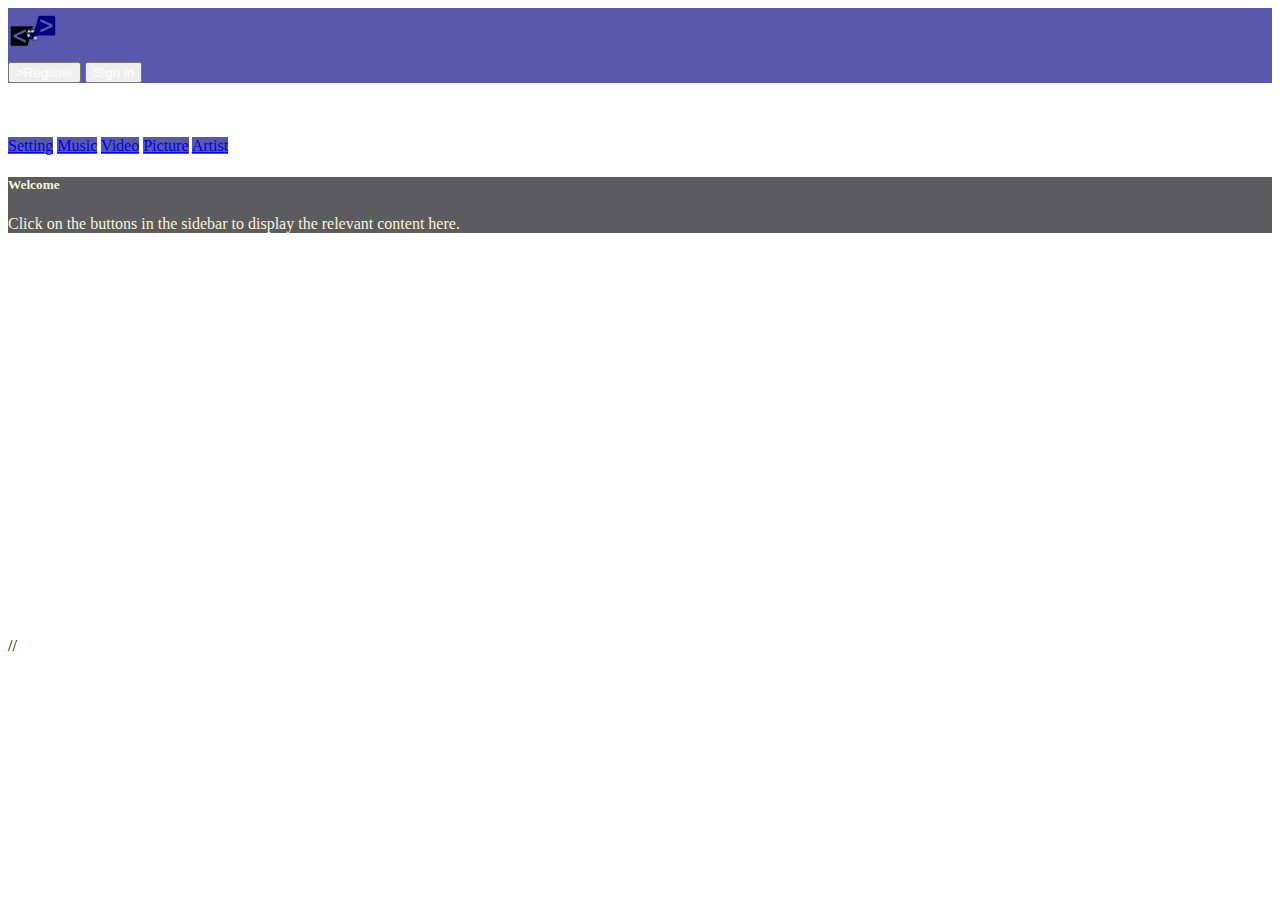
<file: index.html>
<!doctype html>
<html lang="en">
  <head>
    <!-- Required meta tags -->
    <meta charset="utf-8">
    <meta name="viewport" content="width=device-width, initial-scale=1">
    <link href="https://cdn.jsdelivr.net/npm/bootstrap@5.0.2/dist/css/bootstrap.min.css" rel="stylesheet" integrity="sha384-EVSTQN3/azprG1Anm3QDgpJLIm9Nao0Yz1ztcQTwFspd3yD65VohhpuuCOmLASjC" crossorigin="anonymous">
    <link rel="stylesheet" href="./index.css">
   <title> my music app</title>
  </head>
  <body>
  <header>
    <nav class="navbar navbar-light bg-primary">
      <style>
        .bg-primary {
          background-color: #000080a7 !important;
        }
      </style>
      <div class="container-fluid d-flex justify-content-between align-items-center">
        <!-- Logo -->
        <div>
          <img src="./img/effizy-Logo (2).png" alt="Logo" class="img-fluid" style="width: 50px; height: auto;">
        </div>
    
        <!-- Buttons Section -->
        <form class="d-flex">
          <style>
            .btn:hover {
              background-color: black;
            }
          </style>
          <button class="btn btn-outline-success me-2" type="button" style="color: rgb(255, 255, 255);">>Register</button>
          <button class="btn btn-sm btn-outline-secondary" type="button" style="color: rgb(255, 255, 255);">Sign in</button>
        </form>
      </div>
    </nav>    
  </header>
  <br>
  <br>
  <br>
  <main>
    <div class="card mb-3" style="max-width: 1540px; height: 500px;">
      <div class="row g-0 h-100">
        <!-- Sidebar with Buttons -->
        <div class="col-md-2 d-flex flex-column align-items-start p-3 bg-light">
          <style>
            .btn-primary {
              background-color: #000080a7 !important;
              height: auto;
              width: 160px;
              align-items: center;
              justify-content: center;
            }
          </style>
          <a href="./setting.html" class="btn btn-primary mb-2" onclick="showContent('Setting')">Setting</a>
          <a href="./music.html" class="btn btn-primary mb-3" onclick="showContent('Music')">Music</a>
          <a href="./video.html" class="btn btn-primary mb-3" onclick="showContent('Video')">Video</a>
          <a href="./picture.html" class="btn btn-primary mb-2" onclick="showContent('Picture')">Picture</a>
          <a href="./artist.html" class="btn btn-primary mb-2" onclick="showContent('Artist')">Artist</a>
        </div>
        <div class="col-md-10 container-bg ">
          <style>
            .container-bg{
              background-color: #06060ba7 !important;
              color: beige;
              align-items: center;
              justify-content: center;
            }
          </style>
          <div id="content-area" class="card-body h-100 d-flex flex-column justify-content-center">
            <h5 class="card-title">Welcome</h5>
            <p class="card-text">
              Click on the buttons in the sidebar to display the relevant content here.
            </p>
          </div>
        </div>
      </div>
    </div>
  
    <!-- JavaScript -->
    <script>
      function showContent(section) {
        const contentArea = document.getElementById('content-area');
        let content = '';
  
        // Update content based on the section clicked
        switch (section) {
          case 'Setting':
            content = `
              <h5 class="card-title">Settings</h5>
              <p class="card-text">Here you can adjust your application settings.</p>
            `;
            break;
          case 'Music':
            content = `
              <h5 class="card-title">Music</h5>
              <p class="card-text">Explore and listen to your favorite tracks.</p>
            `;
            break;
          case 'Video':
            content = `
              <h5 class="card-title">Video</h5>
              <p class="card-text">Watch and enjoy your video content.</p>
            `;
            break;
          case 'Picture':
            content = `
              <h5 class="card-title">Picture</h5>
              <p class="card-text">View and manage your photo collection.</p>
            `;
            break;
          case'Artist':
            content = `
              <h5 class="card-title">Artist</h5>
              <p class="card-text">View and manage your favorite Artist collection.</p>
            `;
            break;
          default:
            content = `
              <h5 class="card-title">Welcome</h5>
              <p class="card-text">Click on the buttons in the sidebar to display the relevant content here.</p>
            `;
        }
        contentArea.innerHTML = content;
      }
    </script>
  </main>
    // <script src="https://cdn.jsdelivr.net/npm/bootstrap@5.0.2/dist/js/bootstrap.bundle.min.js" integrity="sha384-MrcW6ZMFYlzcLA8Nl+NtUVF0sA7MsXsP1UyJoMp4YLEuNSfAP+JcXn/tWtIaxVXM" crossorigin="anonymous"></script>
  </body>
</html>
</file>
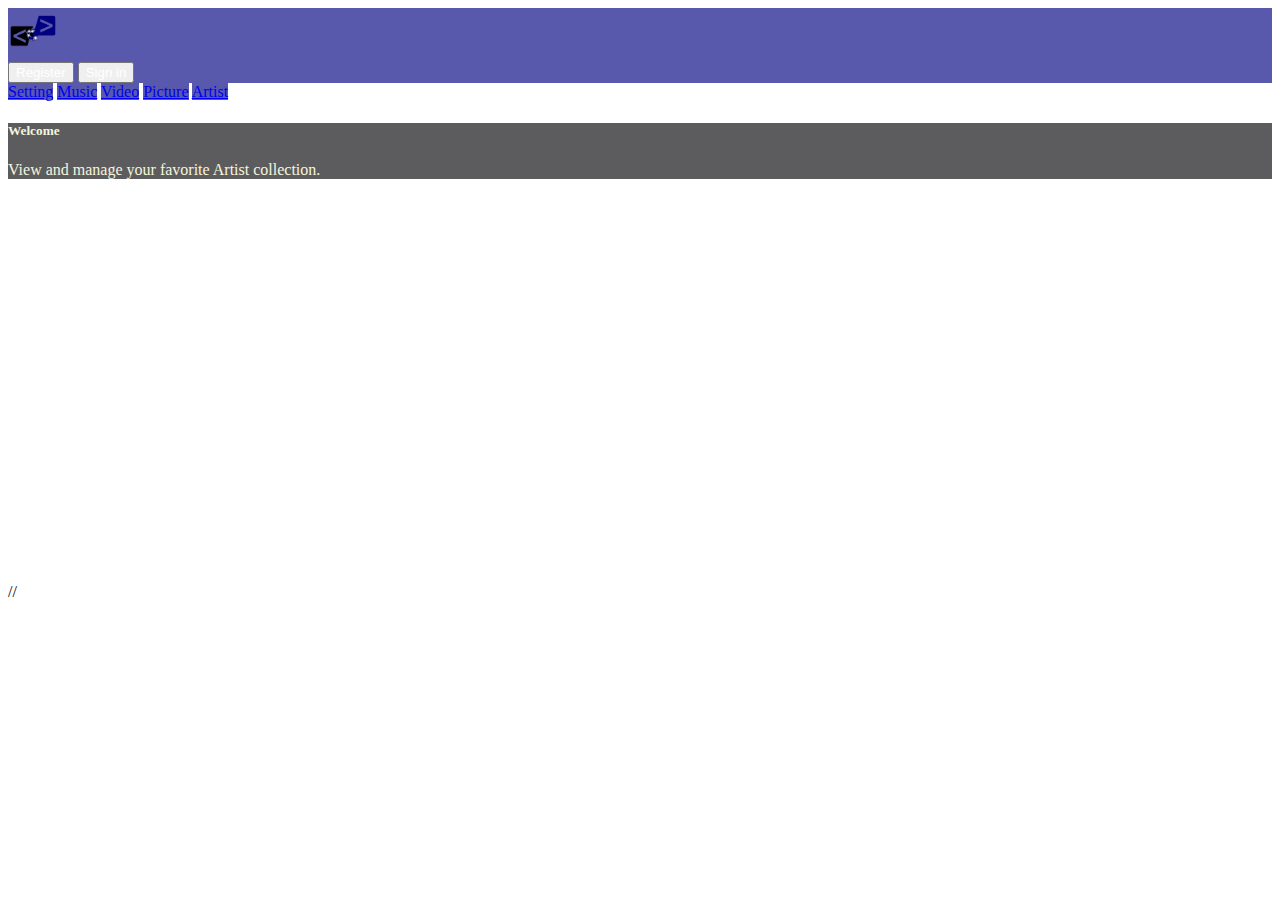
<file: artist.html>
<!doctype html>
<html lang="en">
  <head>
    <!-- Required meta tags -->
    <meta charset="utf-8">
    <meta name="viewport" content="width=device-width, initial-scale=1">
    <link href="https://cdn.jsdelivr.net/npm/bootstrap@5.0.2/dist/css/bootstrap.min.css" rel="stylesheet" integrity="sha384-EVSTQN3/azprG1Anm3QDgpJLIm9Nao0Yz1ztcQTwFspd3yD65VohhpuuCOmLASjC" crossorigin="anonymous">
    <link rel="stylesheet" href="./index.css">
   <title> my music app</title>
  </head>
  <body>
  <header>
    <nav class="navbar navbar-light bg-primary">
      <style>
        .bg-primary {
          background-color: #000080a7 !important;
        }
      </style>
      <div class="container-fluid d-flex justify-content-between align-items-center">
        <!-- Logo -->
        <div>
          <img src="./img/effizy-Logo (2).png" alt="Logo" class="img-fluid" style="width: 50px; height: auto;">
        </div>
    
        <!-- Buttons Section -->
        <form class="d-flex">
          <style>
            .btn:hover {
              background-color: black;
            }
          </style>
          <button class="btn btn-outline-success me-2" type="button" style="color: rgb(255, 255, 255);">Register</button>
          <button class="btn btn-sm btn-outline-secondary" type="button" style="color: rgb(255, 255, 255);">Sign in</button>
        </form>
      </div>
    </nav>    
  </header>
  <main>
    <div class="card mb-3" style="max-width: 1540px; height: 500px;">
      <div class="row g-0 h-100">
        <!-- Sidebar with Buttons -->
        <div class="col-md-2 d-flex flex-column align-items-start p-3 bg-light">
          <style>
            .btn-primary {
              background-color: #000080a7 !important;
              height: auto;
              width: 160px;
              align-items: center;
              justify-content: center;
            }
          </style>
          <a href="./setting.html" class="btn btn-primary mb-2" onclick="showContent('Setting')">Setting</a>
          <a href="./music.html" class="btn btn-primary mb-3" onclick="showContent('Music')">Music</a>
          <a href="./video.html" class="btn btn-primary mb-3" onclick="showContent('Video')">Video</a>
          <a href="./picture.html" class="btn btn-primary mb-2" onclick="showContent('Picture')">Picture</a>
          <a href="./artist.html" class="btn btn-primary mb-2" onclick="showContent('Artist')">Artist</a>
        </div>
        <div class="col-md-10 container-bg ">
          <style>
            .container-bg{
              background-color: #06060ba7 !important;
              color: beige;
              align-items: center;
              justify-content: center;
            }
          </style>
          <div id="content-area" class="card-body h-100 d-flex flex-column justify-content-center">
            <h5 class="card-title">Welcome</h5>
            <p class="card-text">
                View and manage your favorite Artist collection.
            </p>
          </div>
        </div>
      </div>
    </div>
  
    <!-- JavaScript -->
    <script>
      function showContent(section) {
        const contentArea = document.getElementById('content-area');
        let content = '';
  
        // Update content based on the section clicked
        switch (section) {
          case 'Setting':
            content = `
              <h5 class="card-title">Settings</h5>
              <p class="card-text">Here you can adjust your application settings.</p>
            `;
            break;
          case 'Music':
            content = `
              <h5 class="card-title">Music</h5>
              <p class="card-text">Explore and listen to your favorite tracks.</p>
            `;
            break;
          case 'Video':
            content = `
              <h5 class="card-title">Video</h5>
              <p class="card-text">Watch and enjoy your video content.</p>
            `;
            break;
          case 'Picture':
            content = `
              <h5 class="card-title">Picture</h5>
              <p class="card-text">View and manage your photo collection.</p>
            `;
            break;
          case'Artist':
            content = `
              <h5 class="card-title">Artist</h5>
              <p class="card-text">View and manage your favorite Artist collection.</p>
            `;
            break;
          default:
            content = `
              <h5 class="card-title">Welcome</h5>
              <p class="card-text">Click on the buttons in the sidebar to display the relevant content here.</p>
            `;
        }
        contentArea.innerHTML = content;
      }
    </script>
  </main>
    // <script src="https://cdn.jsdelivr.net/npm/bootstrap@5.0.2/dist/js/bootstrap.bundle.min.js" integrity="sha384-MrcW6ZMFYlzcLA8Nl+NtUVF0sA7MsXsP1UyJoMp4YLEuNSfAP+JcXn/tWtIaxVXM" crossorigin="anonymous"></script>
  </body>
</html>
</file>
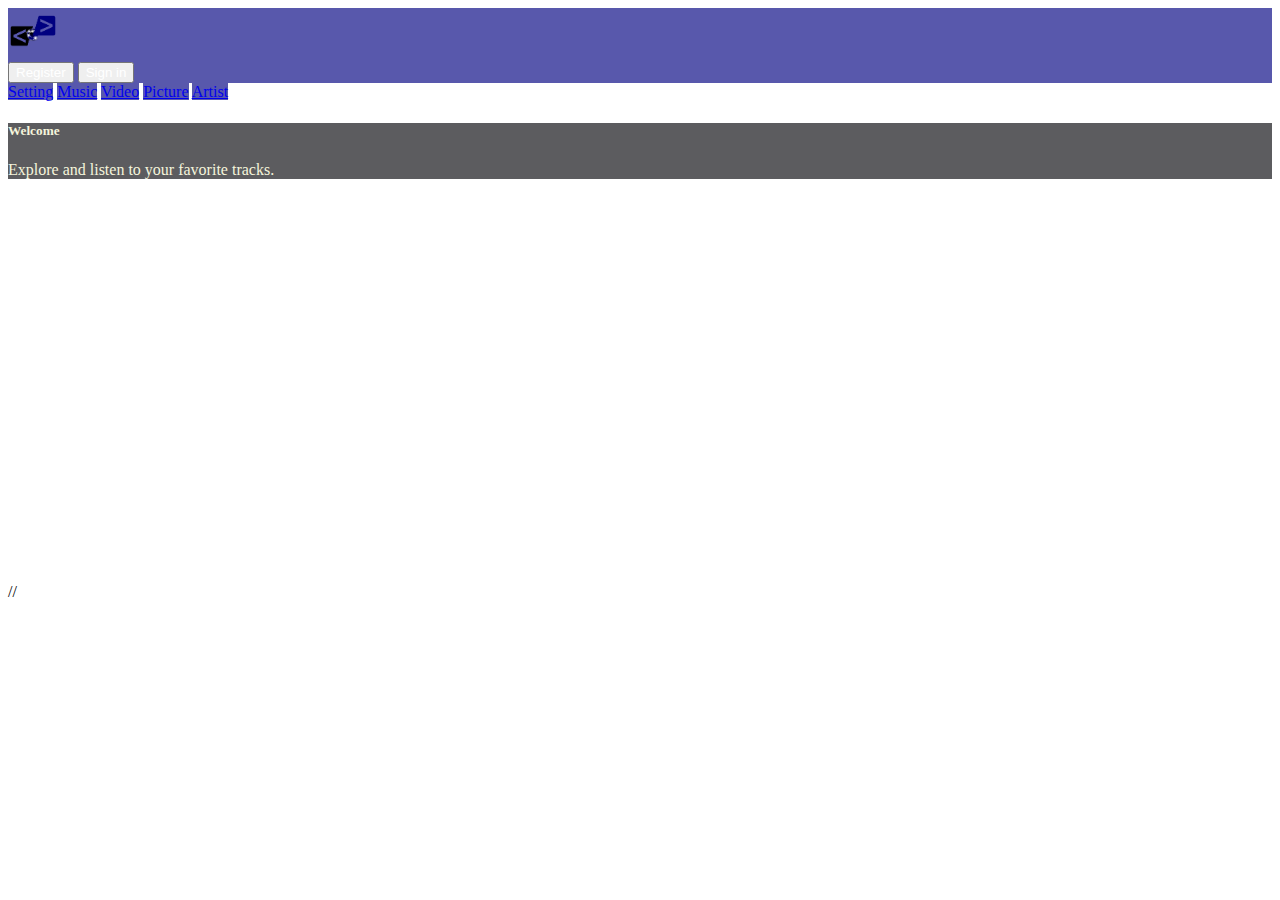
<file: music.html>
<!doctype html>
<html lang="en">
  <head>
    <!-- Required meta tags -->
    <meta charset="utf-8">
    <meta name="viewport" content="width=device-width, initial-scale=1">
    <link href="https://cdn.jsdelivr.net/npm/bootstrap@5.0.2/dist/css/bootstrap.min.css" rel="stylesheet" integrity="sha384-EVSTQN3/azprG1Anm3QDgpJLIm9Nao0Yz1ztcQTwFspd3yD65VohhpuuCOmLASjC" crossorigin="anonymous">
    <link rel="stylesheet" href="./index.css">
   <title> my music app</title>
  </head>
  <body>
  <header>
    <nav class="navbar navbar-light bg-primary">
      <style>
        .bg-primary {
          background-color: #000080a7 !important;
        }
      </style>
      <div class="container-fluid d-flex justify-content-between align-items-center">
        <!-- Logo -->
        <div>
          <img src="./img/effizy-Logo (2).png" alt="Logo" class="img-fluid" style="width: 50px; height: auto;">
        </div>
    
        <!-- Buttons Section -->
        <form class="d-flex">
          <style>
            .btn:hover {
              background-color: black;
            }
          </style>
          <button class="btn btn-outline-success me-2" type="button" style="color: rgb(255, 255, 255);">Register</button>
          <button class="btn btn-sm btn-outline-secondary" type="button" style="color: rgb(255, 255, 255);">Sign in</button>
        </form>
      </div>
    </nav>    
  </header>
  <main>
    <div class="card mb-3" style="max-width: 1540px; height: 500px;">
      <div class="row g-0 h-100">
        <!-- Sidebar with Buttons -->
        <div class="col-md-2 d-flex flex-column align-items-start p-3 bg-light">
          <style>
            .btn-primary {
              background-color: #000080a7 !important;
              height: auto;
              width: 160px;
              align-items: center;
              justify-content: center;
            }
          </style>
          <a href="./setting.html" class="btn btn-primary mb-2" onclick="showContent('Setting')">Setting</a>
          <a href="./music.html" class="btn btn-primary mb-3" onclick="showContent('Music')">Music</a>
          <a href="./video.html" class="btn btn-primary mb-3" onclick="showContent('Video')">Video</a>
          <a href="./picture.html" class="btn btn-primary mb-2" onclick="showContent('Picture')">Picture</a>
          <a href="./artist.html" class="btn btn-primary mb-2" onclick="showContent('Artist')">Artist</a>
        </div>
        <div class="col-md-10 container-bg ">
          <style>
            .container-bg{
              background-color: #06060ba7 !important;
              color: beige;
              align-items: center;
              justify-content: center;
            }
          </style>
          <div id="content-area" class="card-body h-100 d-flex flex-column justify-content-center">
            <h5 class="card-title">Welcome</h5>
            <p class="card-text">
              Explore and listen to your favorite tracks.
            </p>
          </div>
        </div>
      </div>
    </div>
  
    <!-- JavaScript -->
    <script>
      function showContent(section) {
        const contentArea = document.getElementById('content-area');
        let content = '';
  
        // Update content based on the section clicked
        switch (section) {
          case 'Setting':
            content = `
              <h5 class="card-title">Settings</h5>
              <p class="card-text">Here you can adjust your application settings.</p>
            `;
            break;
          case 'Music':
            content = `
              <h5 class="card-title">Music</h5>
              <p class="card-text">Explore and listen to your favorite tracks.</p>
            `;
            break;
          case 'Video':
            content = `
              <h5 class="card-title">Video</h5>
              <p class="card-text">Watch and enjoy your video content.</p>
            `;
            break;
          case 'Picture':
            content = `
              <h5 class="card-title">Picture</h5>
              <p class="card-text">View and manage your photo collection.</p>
            `;
            break;
          case'Artist':
            content = `
              <h5 class="card-title">Artist</h5>
              <p class="card-text">View and manage your favorite Artist collection.</p>
            `;
            break;
          default:
            content = `
              <h5 class="card-title">Welcome</h5>
              <p class="card-text">Click on the buttons in the sidebar to display the relevant content here.</p>
            `;
        }
        contentArea.innerHTML = content;
      }
    </script>
  </main>
    // <script src="https://cdn.jsdelivr.net/npm/bootstrap@5.0.2/dist/js/bootstrap.bundle.min.js" integrity="sha384-MrcW6ZMFYlzcLA8Nl+NtUVF0sA7MsXsP1UyJoMp4YLEuNSfAP+JcXn/tWtIaxVXM" crossorigin="anonymous"></script>
  </body>
</html>
</file>
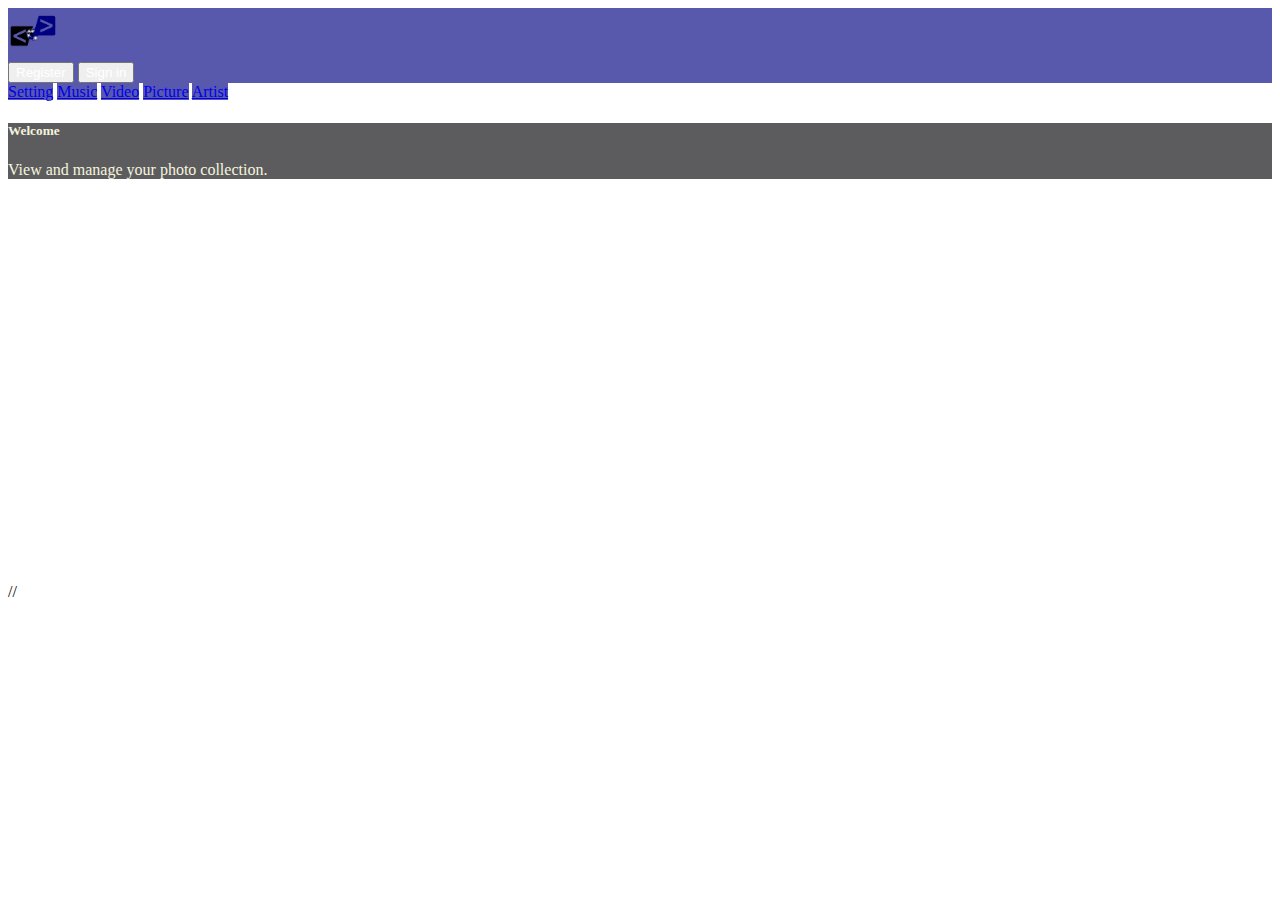
<file: picture.html>
<!doctype html>
<html lang="en">
  <head>
    <!-- Required meta tags -->
    <meta charset="utf-8">
    <meta name="viewport" content="width=device-width, initial-scale=1">
    <link href="https://cdn.jsdelivr.net/npm/bootstrap@5.0.2/dist/css/bootstrap.min.css" rel="stylesheet" integrity="sha384-EVSTQN3/azprG1Anm3QDgpJLIm9Nao0Yz1ztcQTwFspd3yD65VohhpuuCOmLASjC" crossorigin="anonymous">
    <link rel="stylesheet" href="./index.css">
   <title> my music app</title>
  </head>
  <body>
  <header>
    <nav class="navbar navbar-light bg-primary">
      <style>
        .bg-primary {
          background-color: #000080a7 !important;
        }
      </style>
      <div class="container-fluid d-flex justify-content-between align-items-center">
        <!-- Logo -->
        <div>
          <img src="./img/effizy-Logo (2).png" alt="Logo" class="img-fluid" style="width: 50px; height: auto;">
        </div>
    
        <!-- Buttons Section -->
        <form class="d-flex">
          <style>
            .btn:hover {
              background-color: black;
            }
          </style>
          <button class="btn btn-outline-success me-2" type="button" style="color: rgb(255, 255, 255);">Register</button>
          <button class="btn btn-sm btn-outline-secondary" type="button" style="color: rgb(255, 255, 255);">Sign in</button>
        </form>
      </div>
    </nav>    
  </header>
  <main>
    <div class="card mb-3" style="max-width: 1540px; height: 500px;">
      <div class="row g-0 h-100">
        <!-- Sidebar with Buttons -->
        <div class="col-md-2 d-flex flex-column align-items-start p-3 bg-light">
          <style>
            .btn-primary {
              background-color: #000080a7 !important;
              height: auto;
              width: 160px;
              align-items: center;
              justify-content: center;
            }
          </style>
          <a href="./setting.html" class="btn btn-primary mb-2" onclick="showContent('Setting')">Setting</a>
          <a href="./music.html" class="btn btn-primary mb-3" onclick="showContent('Music')">Music</a>
          <a href="./video.html" class="btn btn-primary mb-3" onclick="showContent('Video')">Video</a>
          <a href="./picture.html" class="btn btn-primary mb-2" onclick="showContent('Picture')">Picture</a>
          <a href="./artist.html" class="btn btn-primary mb-2" onclick="showContent('Artist')">Artist</a>
        </div>
        <div class="col-md-10 container-bg ">
          <style>
            .container-bg{
              background-color: #06060ba7 !important;
              color: beige;
              align-items: center;
              justify-content: center;
            }
          </style>
          <div id="content-area" class="card-body h-100 d-flex flex-column justify-content-center">
            <h5 class="card-title">Welcome</h5>
            <p class="card-text">
                View and manage your photo collection.
            </p>
          </div>
        </div>
      </div>
    </div>
  
    <!-- JavaScript -->
    <script>
      function showContent(section) {
        const contentArea = document.getElementById('content-area');
        let content = '';
  
        // Update content based on the section clicked
        switch (section) {
          case 'Setting':
            content = `
              <h5 class="card-title">Settings</h5>
              <p class="card-text">Here you can adjust your application settings.</p>
            `;
            break;
          case 'Music':
            content = `
              <h5 class="card-title">Music</h5>
              <p class="card-text">Explore and listen to your favorite tracks.</p>
            `;
            break;
          case 'Video':
            content = `
              <h5 class="card-title">Video</h5>
              <p class="card-text">Watch and enjoy your video content.</p>
            `;
            break;
          case 'Picture':
            content = `
              <h5 class="card-title">Picture</h5>
              <p class="card-text">View and manage your photo collection.</p>
            `;
            break;
          case'Artist':
            content = `
              <h5 class="card-title">Artist</h5>
              <p class="card-text">View and manage your favorite Artist collection.</p>
            `;
            break;
          default:
            content = `
              <h5 class="card-title">Welcome</h5>
              <p class="card-text">Click on the buttons in the sidebar to display the relevant content here.</p>
            `;
        }
        contentArea.innerHTML = content;
      }
    </script>
  </main>
    // <script src="https://cdn.jsdelivr.net/npm/bootstrap@5.0.2/dist/js/bootstrap.bundle.min.js" integrity="sha384-MrcW6ZMFYlzcLA8Nl+NtUVF0sA7MsXsP1UyJoMp4YLEuNSfAP+JcXn/tWtIaxVXM" crossorigin="anonymous"></script>
  </body>
</html>
</file>
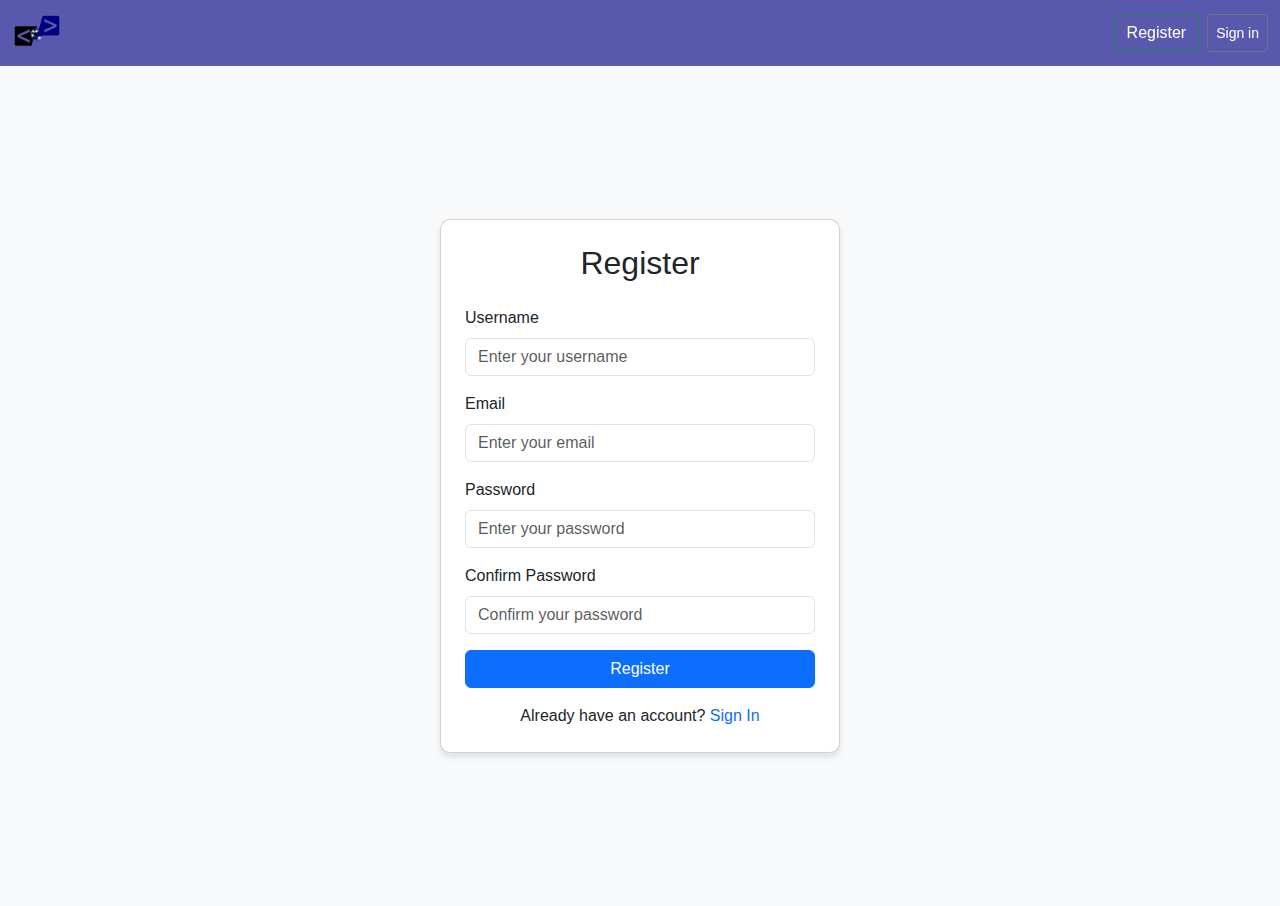
<file: register.html>
<!DOCTYPE html>
<html lang="en">
<head>
  <meta charset="UTF-8">
  <meta name="viewport" content="width=device-width, initial-scale=1.0">
  <title>Registration Page</title>
  
  <!-- Bootstrap CSS -->
  <link href="https://cdn.jsdelivr.net/npm/bootstrap@5.3.2/dist/css/bootstrap.min.css" rel="stylesheet">
  
  <!-- Animate.css -->
  <link rel="stylesheet" href="https://cdnjs.cloudflare.com/ajax/libs/animate.css/4.1.1/animate.min.css">

  <style>
    /* Global Styles */
    body {
      margin: 0;
      font-family: Arial, sans-serif;
    }

    /* Ensure header stays at the top */
    header {
      position: sticky;
      top: 0;
      z-index: 10;
    }

    /* Center the main content */
    main {
      height: calc(100vh - 60px); /* Subtract header height */
      display: flex;
      justify-content: center;
      align-items: center;
      background-color: #f8f9fa;
    }

    /* Card Styling */
    .card {
      max-width: 400px;
      width: 100%;
      border-radius: 10px;
      box-shadow: 0 4px 6px rgba(0, 0, 0, 0.1);
    }

    /* Button Hover Effects */
    .btn-primary {
      transition: background-color 0.3s ease, transform 0.2s ease;
    }
    .btn-primary:hover {
      background-color: #0056b3;
      transform: scale(1.02);
    }

    /* Navbar Styling */
    .bg-primary {
      background-color: #000080a7 !important;
    }
    .btn:hover {
      background-color: black;
    }
  </style>
</head>
<body>
  <!-- Header Section -->
  <header>
    <nav class="navbar navbar-light bg-primary">
      <div class="container-fluid d-flex justify-content-between align-items-center">
        <!-- Logo -->
        <div>
          <img src="./img/effizy-Logo (2).png" alt="Logo" class="img-fluid" style="width: 50px; height: auto;">
        </div>

        <!-- Buttons Section -->
        <form class="d-flex">
          <button class="btn btn-outline-success me-2" type="button" style="color: rgb(255, 255, 255);">Register</button>
          <button class="btn btn-sm btn-outline-secondary" type="button" style="color: rgb(255, 255, 255);">Sign in</button>
        </form>
      </div>
    </nav>
  </header>

  <!-- Main Content -->
  <main>
    <div class="card p-4">
      <h2 class="text-center mb-4">Register</h2>
      <form>
        <!-- Username Field -->
        <div class="mb-3">
          <label for="username" class="form-label">Username</label>
          <input type="text" class="form-control" id="username" placeholder="Enter your username" required>
        </div>

        <!-- Email Field -->
        <div class="mb-3">
          <label for="email" class="form-label">Email</label>
          <input type="email" class="form-control" id="email" placeholder="Enter your email" required>
        </div>

        <!-- Password Field -->
        <div class="mb-3">
          <label for="password" class="form-label">Password</label>
          <input type="password" class="form-control" id="password" placeholder="Enter your password" required>
        </div>

        <!-- Confirm Password Field -->
        <div class="mb-3">
          <label for="confirm-password" class="form-label">Confirm Password</label>
          <input type="password" class="form-control" id="confirm-password" placeholder="Confirm your password" required>
        </div>

        <!-- Submit Button -->
        <div class="d-grid">
          <button type="submit" class="btn btn-primary">Register</button>
        </div>

        <!-- Sign-In Link -->
        <div class="text-center mt-3">
          Already have an account? <a href="./signin.html" class="text-decoration-none">Sign In</a>
        </div>
      </form>
    </div>
  </main>

  <!-- Bootstrap Bundle JS -->
  <script src="https://cdn.jsdelivr.net/npm/bootstrap@5.3.2/dist/js/bootstrap.bundle.min.js"></script>
</body>
</html>
</file>
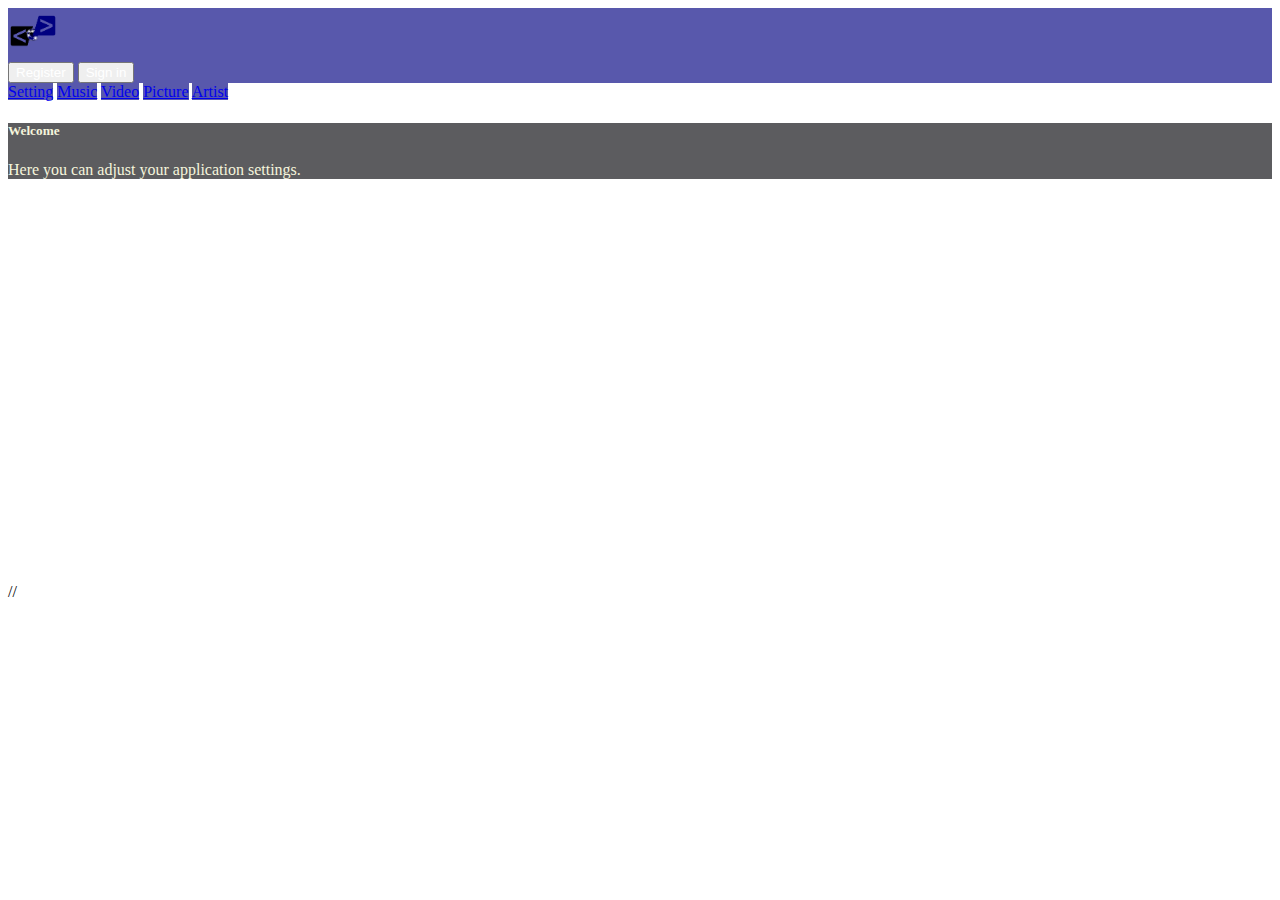
<file: setting.html>
<!doctype html>
<html lang="en">
  <head>
    <!-- Required meta tags -->
    <meta charset="utf-8">
    <meta name="viewport" content="width=device-width, initial-scale=1">
    <link href="https://cdn.jsdelivr.net/npm/bootstrap@5.0.2/dist/css/bootstrap.min.css" rel="stylesheet" integrity="sha384-EVSTQN3/azprG1Anm3QDgpJLIm9Nao0Yz1ztcQTwFspd3yD65VohhpuuCOmLASjC" crossorigin="anonymous">
    <link rel="stylesheet" href="./index.css">
   <title> my music app</title>
  </head>
  <body>
  <header>
    <nav class="navbar navbar-light bg-primary">
      <style>
        .bg-primary {
          background-color: #000080a7 !important;
        }
      </style>
      <div class="container-fluid d-flex justify-content-between align-items-center">
        <!-- Logo -->
        <div>
          <img src="./img/effizy-Logo (2).png" alt="Logo" class="img-fluid" style="width: 50px; height: auto;">
        </div>
    
        <!-- Buttons Section -->
        <form class="d-flex">
          <style>
            .btn:hover {
              background-color: black;
            }
          </style>
          <button class="btn btn-outline-success me-2" type="button" style="color: rgb(255, 255, 255);">Register</button>
          <button class="btn btn-sm btn-outline-secondary" type="button" style="color: rgb(255, 255, 255);">Sign in</button>
        </form>
      </div>
    </nav>    
  </header>
  <main>
    <div class="card mb-3" style="max-width: 1540px; height: 500px;">
      <div class="row g-0 h-100">
        <!-- Sidebar with Buttons -->
        <div class="col-md-2 d-flex flex-column align-items-start p-3 bg-light">
          <style>
            .btn-primary {
              background-color: #000080a7 !important;
              height: auto;
              width: 160px;
              align-items: center;
              justify-content: center;
            }
          </style>
          <a href="./setting.html" class="btn btn-primary mb-2" onclick="showContent('Setting')">Setting</a>
          <a href="./music.html" class="btn btn-primary mb-3" onclick="showContent('Music')">Music</a>
          <a href="./video.html" class="btn btn-primary mb-3" onclick="showContent('Video')">Video</a>
          <a href="./picture.html" class="btn btn-primary mb-2" onclick="showContent('Picture')">Picture</a>
          <a href="./artist.html" class="btn btn-primary mb-2" onclick="showContent('Artist')">Artist</a>
        </div>
        <div class="col-md-10 container-bg ">
          <style>
            .container-bg{
              background-color: #06060ba7 !important;
              color: beige;
              align-items: center;
              justify-content: center;
            }
          </style>
          <div id="content-area" class="card-body h-100 d-flex flex-column justify-content-center">
            <h5 class="card-title">Welcome</h5>
            <p class="card-text">
                Here you can adjust your application settings.
            </p>
          </div>
        </div>
      </div>
    </div>
  
    <!-- JavaScript -->
    <script>
      function showContent(section) {
        const contentArea = document.getElementById('content-area');
        let content = '';
  
        // Update content based on the section clicked
        switch (section) {
          case 'Setting':
            content = `
              <h5 class="card-title">Settings</h5>
              <p class="card-text">Here you can adjust your application settings.</p>
            `;
            break;
          case 'Music':
            content = `
              <h5 class="card-title">Music</h5>
              <p class="card-text">Explore and listen to your favorite tracks.</p>
            `;
            break;
          case 'Video':
            content = `
              <h5 class="card-title">Video</h5>
              <p class="card-text">Watch and enjoy your video content.</p>
            `;
            break;
          case 'Picture':
            content = `
              <h5 class="card-title">Picture</h5>
              <p class="card-text">View and manage your photo collection.</p>
            `;
            break;
          case'Artist':
            content = `
              <h5 class="card-title">Artist</h5>
              <p class="card-text">View and manage your favorite Artist collection.</p>
            `;
            break;
          default:
            content = `
              <h5 class="card-title">Welcome</h5>
              <p class="card-text">Click on the buttons in the sidebar to display the relevant content here.</p>
            `;
        }
        contentArea.innerHTML = content;
      }
    </script>
  </main>
    // <script src="https://cdn.jsdelivr.net/npm/bootstrap@5.0.2/dist/js/bootstrap.bundle.min.js" integrity="sha384-MrcW6ZMFYlzcLA8Nl+NtUVF0sA7MsXsP1UyJoMp4YLEuNSfAP+JcXn/tWtIaxVXM" crossorigin="anonymous"></script>
  </body>
</html>
</file>
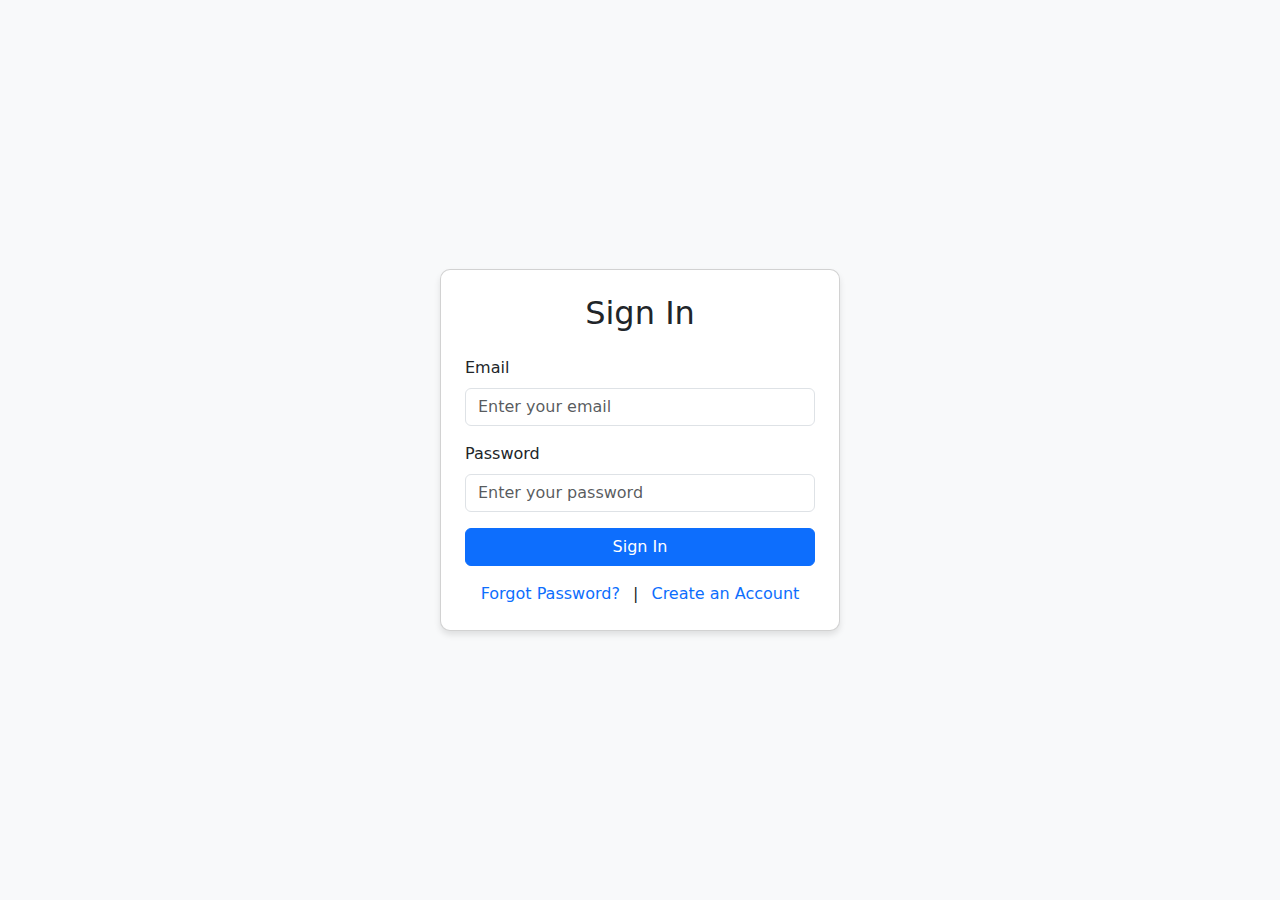
<file: signin.html>
<!DOCTYPE html>
<html lang="en">
<head>
  <meta charset="UTF-8">
  <meta name="viewport" content="width=device-width, initial-scale=1.0">
  <title>Sign In</title>
  <!-- Bootstrap CSS -->
  <link href="https://cdn.jsdelivr.net/npm/bootstrap@5.3.2/dist/css/bootstrap.min.css" rel="stylesheet">
  <style>
    body {
      background-color: #f8f9fa;
      height: 100vh;
      display: flex;
      justify-content: center;
      align-items: center;
    }
    .card {
      max-width: 400px;
      width: 100%;
      border-radius: 10px;
      box-shadow: 0 4px 6px rgba(0, 0, 0, 0.1);
    }
    .btn-primary {
      transition: background-color 0.3s ease, transform 0.2s ease;
    }
    .btn-primary:hover {
      background-color: #0056b3;
      transform: scale(1.02);
    }
  </style>
</head>
<body>
  <div class="card p-4">
    <h2 class="text-center mb-4">Sign In</h2>
    <form>
      <!-- Email Field -->
      <div class="mb-3">
        <label for="email" class="form-label">Email</label>
        <input type="email" class="form-control" id="email" placeholder="Enter your email" required>
      </div>

      <!-- Password Field -->
      <div class="mb-3">
        <label for="password" class="form-label">Password</label>
        <input type="password" class="form-control" id="password" placeholder="Enter your password" required>
      </div>

      <!-- Submit Button -->
      <div class="d-grid">
        <button type="submit" class="btn btn-primary">Sign In</button>
      </div>

      <!-- Forgot Password & Register Links -->
      <div class="text-center mt-3">
        <a href="#" class="text-decoration-none">Forgot Password?</a>
        <span class="mx-2">|</span>
        <a href="#" class="text-decoration-none">Create an Account</a>
      </div>
    </form>
  </div>

  <!-- Bootstrap Bundle JS -->
  <script src="https://cdn.jsdelivr.net/npm/bootstrap@5.3.2/dist/js/bootstrap.bundle.min.js"></script>
</body>
</html>
</file>
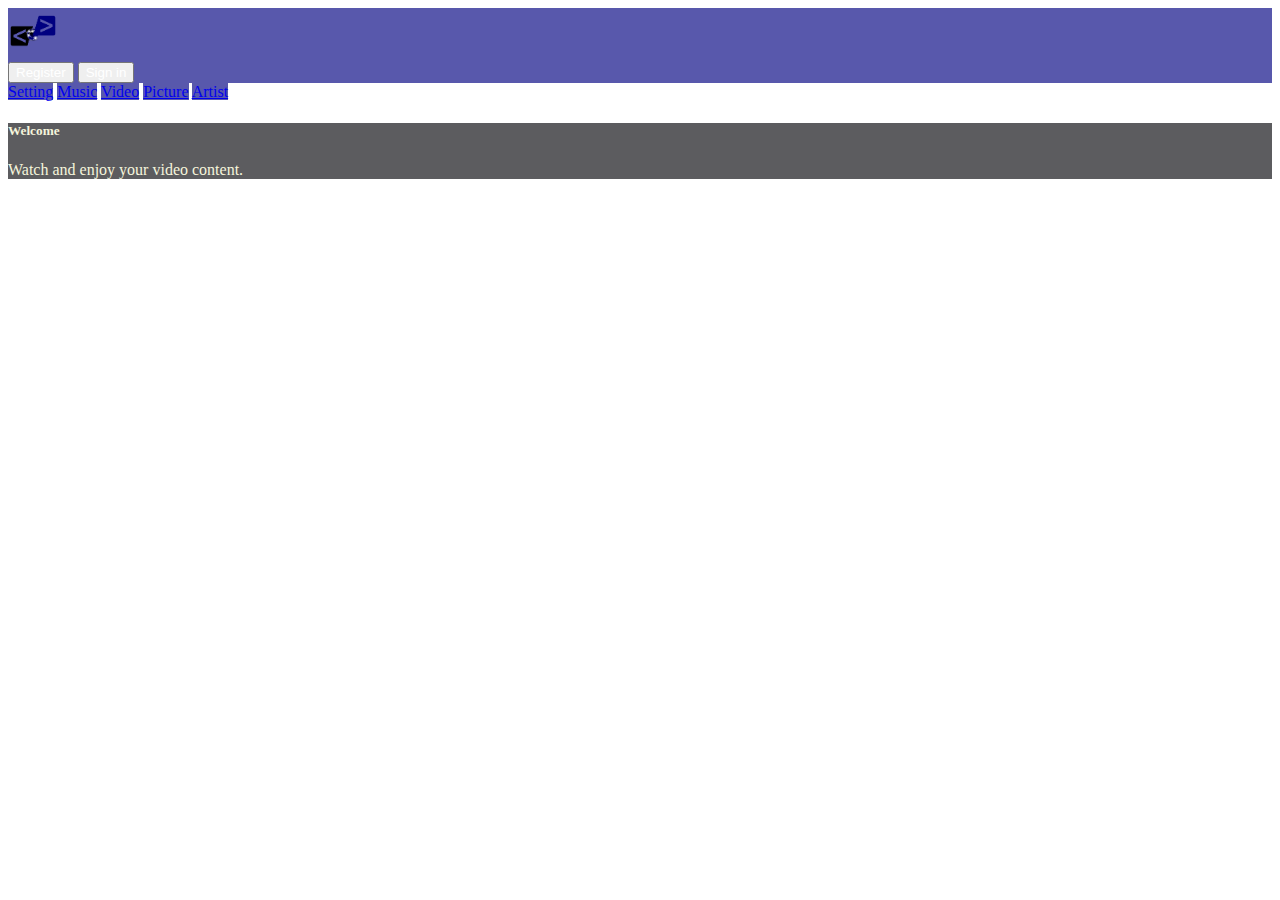
<file: video.html>
<!doctype html>
<html lang="en">
  <head>
    <!-- Required meta tags -->
    <meta charset="utf-8">
    <meta name="viewport" content="width=device-width, initial-scale=1">
    <link href="https://cdn.jsdelivr.net/npm/bootstrap@5.0.2/dist/css/bootstrap.min.css" rel="stylesheet" integrity="sha384-EVSTQN3/azprG1Anm3QDgpJLIm9Nao0Yz1ztcQTwFspd3yD65VohhpuuCOmLASjC" crossorigin="anonymous">
    <link rel="stylesheet" href="./index.css">
   <title> my music app</title>
  </head>
  <body>
  <header>
    <nav class="navbar navbar-light bg-primary">
      <style>
        .bg-primary {
          background-color: #000080a7 !important;
        }
      </style>
      <div class="container-fluid d-flex justify-content-between align-items-center">
        <!-- Logo -->
        <div>
          <img src="./img/effizy-Logo (2).png" alt="Logo" class="img-fluid" style="width: 50px; height: auto;">
        </div>
        <!-- Buttons Section -->
        <form class="d-flex">
          <style>
            .btn:hover {
              background-color: black;
            }
          </style>
          <button class="btn btn-outline-success me-2" type="button" style="color: rgb(255, 255, 255);">Register</button>
          <button class="btn btn-sm btn-outline-secondary" type="button" style="color: rgb(255, 255, 255);">Sign in</button>
        </form>
      </div>
    </nav>    
  </header>
  <main>
    <div class="card mb-3" style="max-width: 1540px; height: 500px;">
      <div class="row g-0 h-100">
        <!-- Sidebar with Buttons -->
        <div class="col-md-2 d-flex flex-column align-items-start p-3 bg-light">
          <style>
            .btn-primary {
              background-color: #000080a7 !important;
              height: auto;
              width: 160px;
              align-items: center;
              justify-content: center;
            }
          </style>
          <a href="./setting.html" class="btn btn-primary mb-2" onclick="showContent('Setting')">Setting</a>
          <a href="./music.html" class="btn btn-primary mb-3" onclick="showContent('Music')">Music</a>
          <a href="./video.html" class="btn btn-primary mb-3" onclick="showContent('Video')">Video</a>
          <a href="./picture.html" class="btn btn-primary mb-2" onclick="showContent('Picture')">Picture</a>
          <a href="./artist.html" class="btn btn-primary mb-2" onclick="showContent('Artist')">Artist</a>
        </div>
        <div class="col-md-10 container-bg ">
          <style>
            .container-bg{
              background-color: #06060ba7 !important;
              color: beige;
              align-items: center;
              justify-content: center;
            }
          </style>
          <div id="content-area" class="card-body h-100 d-flex flex-column justify-content-center">
            <h5 class="card-title">Welcome</h5>
            <p class="card-text">
                Watch and enjoy your video content.
            </p>
          </div>
        </div>
      </div>
    </div>
  
    <!-- JavaScript -->
    <script>
      function showContent(section) {
        const contentArea = document.getElementById('content-area');
        let content = '';
  
        // Update content based on the section clicked
        switch (section) {
          case 'Setting':
            content = `
              <h5 class="card-title">Settings</h5>
              <p class="card-text">Here you can adjust your application settings.</p>
            `;
            break;
          case 'Music':
            content = `
              <h5 class="card-title">Music</h5>
              <p class="card-text">Explore and listen to your favorite tracks.</p>
            `;
            break;
          case 'Video':
            content = `
              <h5 class="card-title">Video</h5>
              <p class="card-text">Watch and enjoy your video content.</p>
            `;
            break;
          case 'Picture':
            content = `
              <h5 class="card-title">Picture</h5>
              <p class="card-text">View and manage your photo collection.</p>
            `;
            break;
          case'Artist':
            content = `
              <h5 class="card-title">Artist</h5>
              <p class="card-text">View and manage your favorite Artist collection.</p>
            `;
            break;
          default:
            content = `
              <h5 class="card-title">Welcome</h5>
              <p class="card-text">Click on the buttons in the sidebar to display the relevant content here.</p>
            `;
        }
        contentArea.innerHTML = content;
      }
    </script>
  </main>
    <script src="https://cdn.jsdelivr.net/npm/bootstrap@5.0.2/dist/js/bootstrap.bundle.min.js" integrity="sha384-MrcW6ZMFYlzcLA8Nl+NtUVF0sA7MsXsP1UyJoMp4YLEuNSfAP+JcXn/tWtIaxVXM" crossorigin="anonymous"></script>
  </body>
</html>
</file>
<file: index.css>
/* Media Queries for responsiveness */
 @media (max-width: 1200px) {
    /* On medium screens, reduce sidebar width */
    .col-md-2 {
      width: 25%;
    }

    .col-md-10 {
      width: 75%;
    }
  }

  @media (max-width: 992px) {
    /* On tablets or smaller screens */
    .col-md-2 {
      width: 40%;
    }

    .col-md-10 {
      width: 60%;
    }

    /* Sidebar buttons - Make them full width */
    .btn-primary {
      width: 100%;
    }
  }

  @media (max-width: 768px) {
    /* On smaller tablets and phones */
    .col-md-2 {
      width: 100%; /* Sidebar takes full width */
      margin-bottom: 10px;
    }

    .col-md-10 {
      width: 100%; /* Main content takes full width */
    }

    /* Ensure the buttons are full width on small devices */
    .btn-primary {
      width: 100%;
    }

    .card-body {
      padding: 15px; /* Adjust padding for smaller devices */
    }
  }

  @media (max-width: 576px) {
    /* On extra small screens (like phones in portrait mode) */
    .btn-primary {
      width: 100%; /* Buttons are full width */
      font-size: 14px; /* Smaller text */
    }

    /* Adjust card for smaller screens */
    .card-body {
      padding: 10px;
    }
  }
</file>
